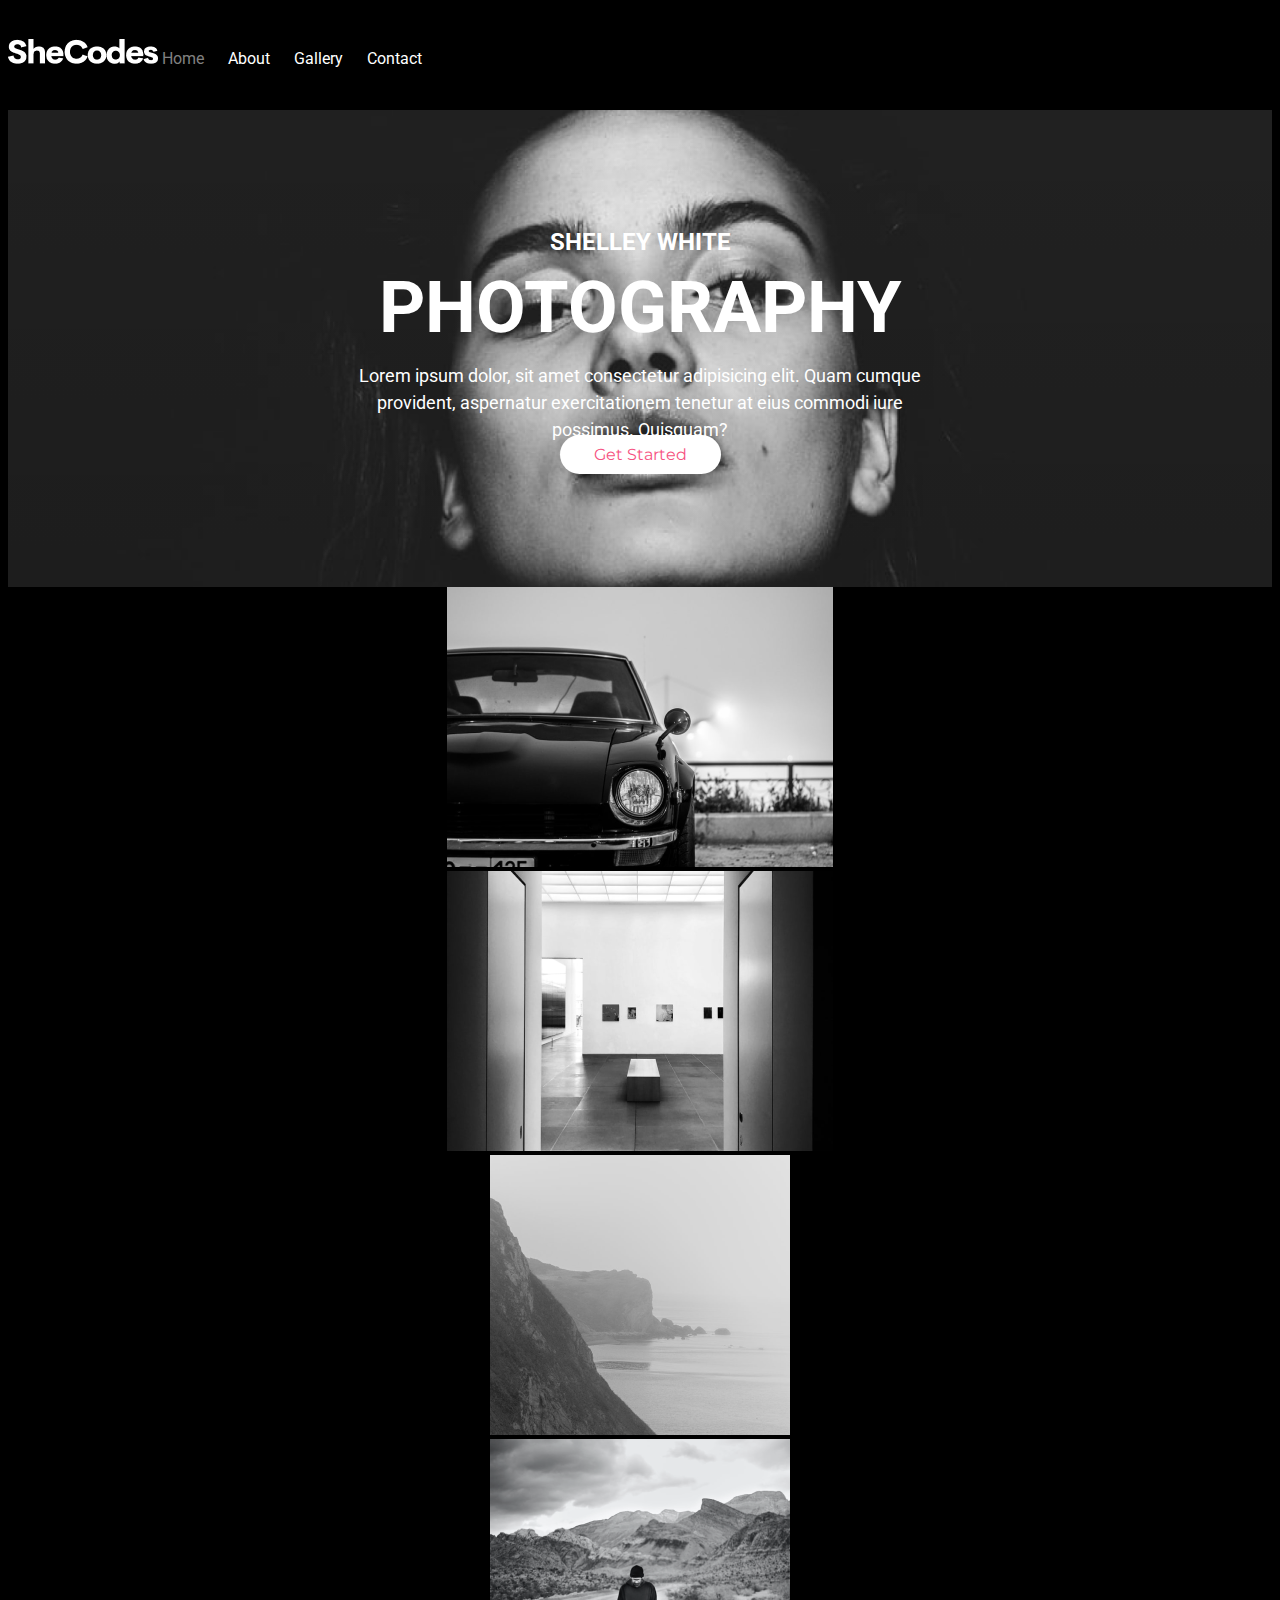
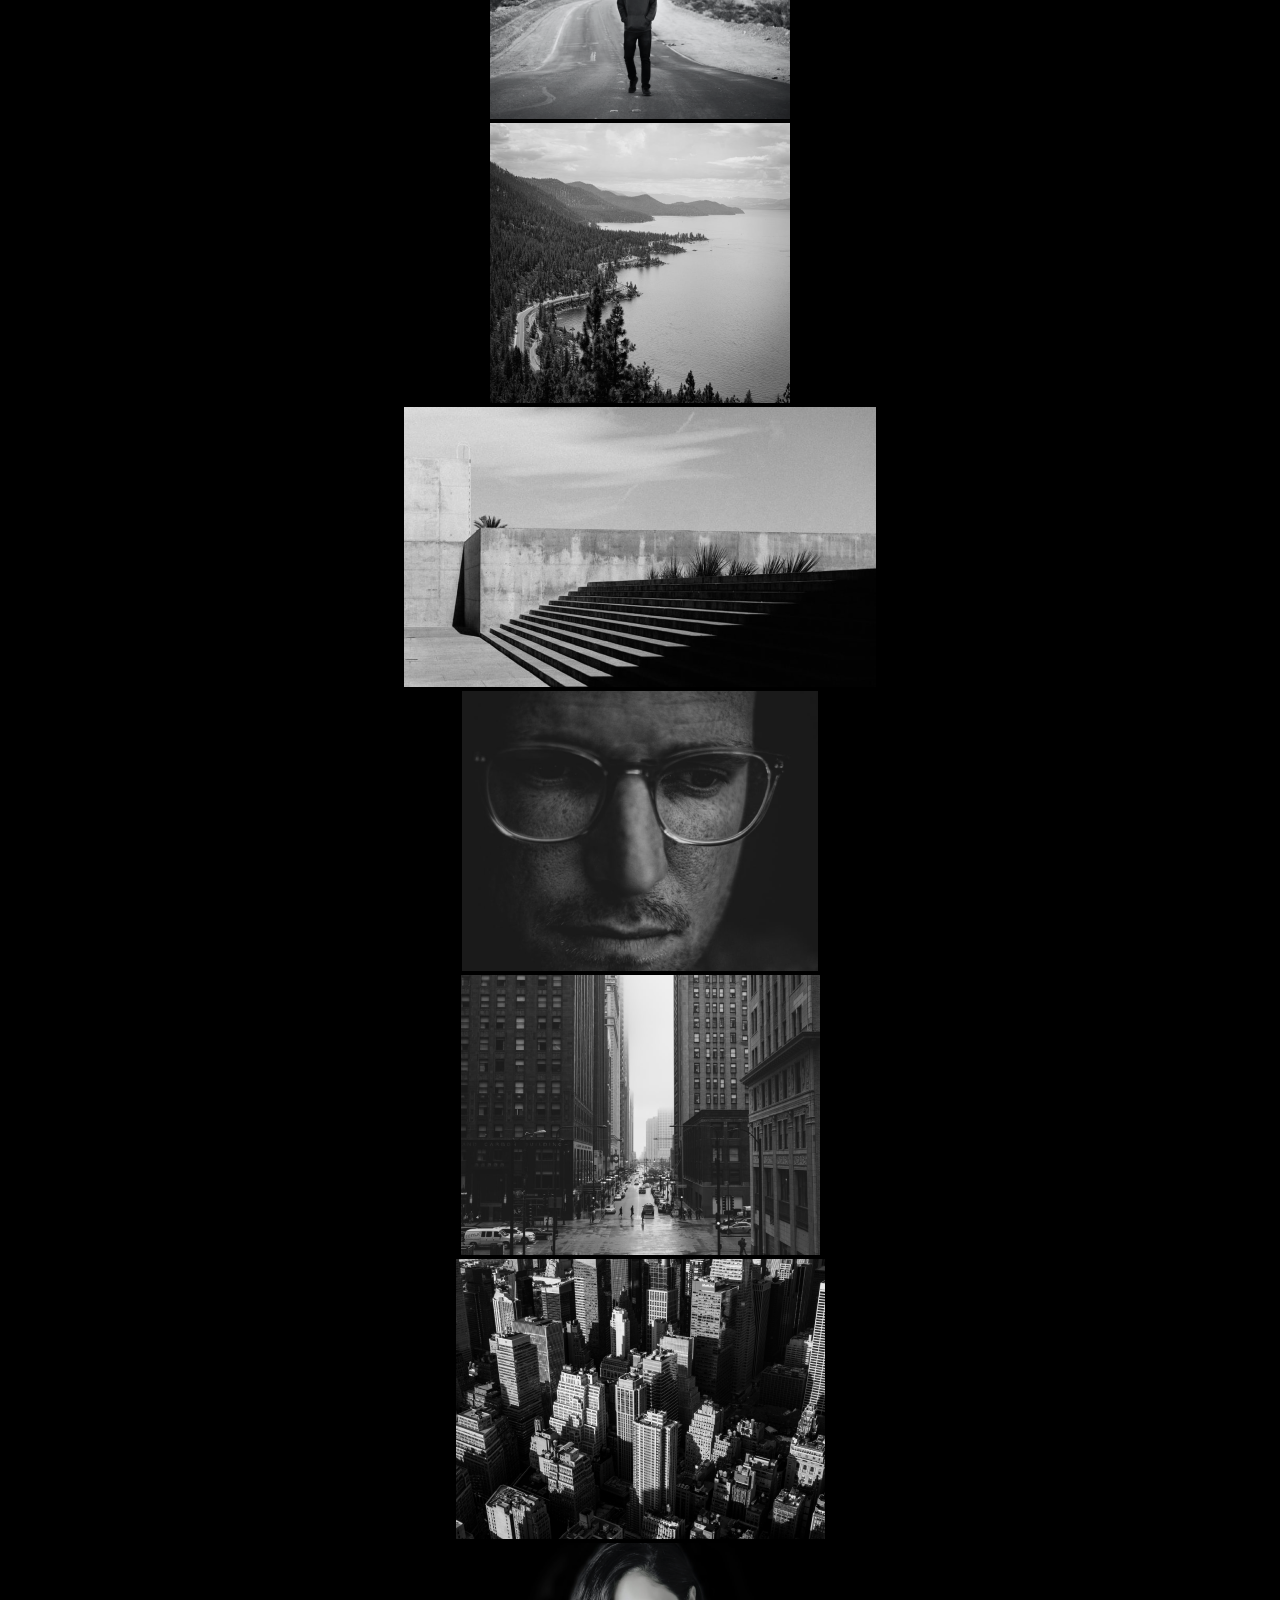
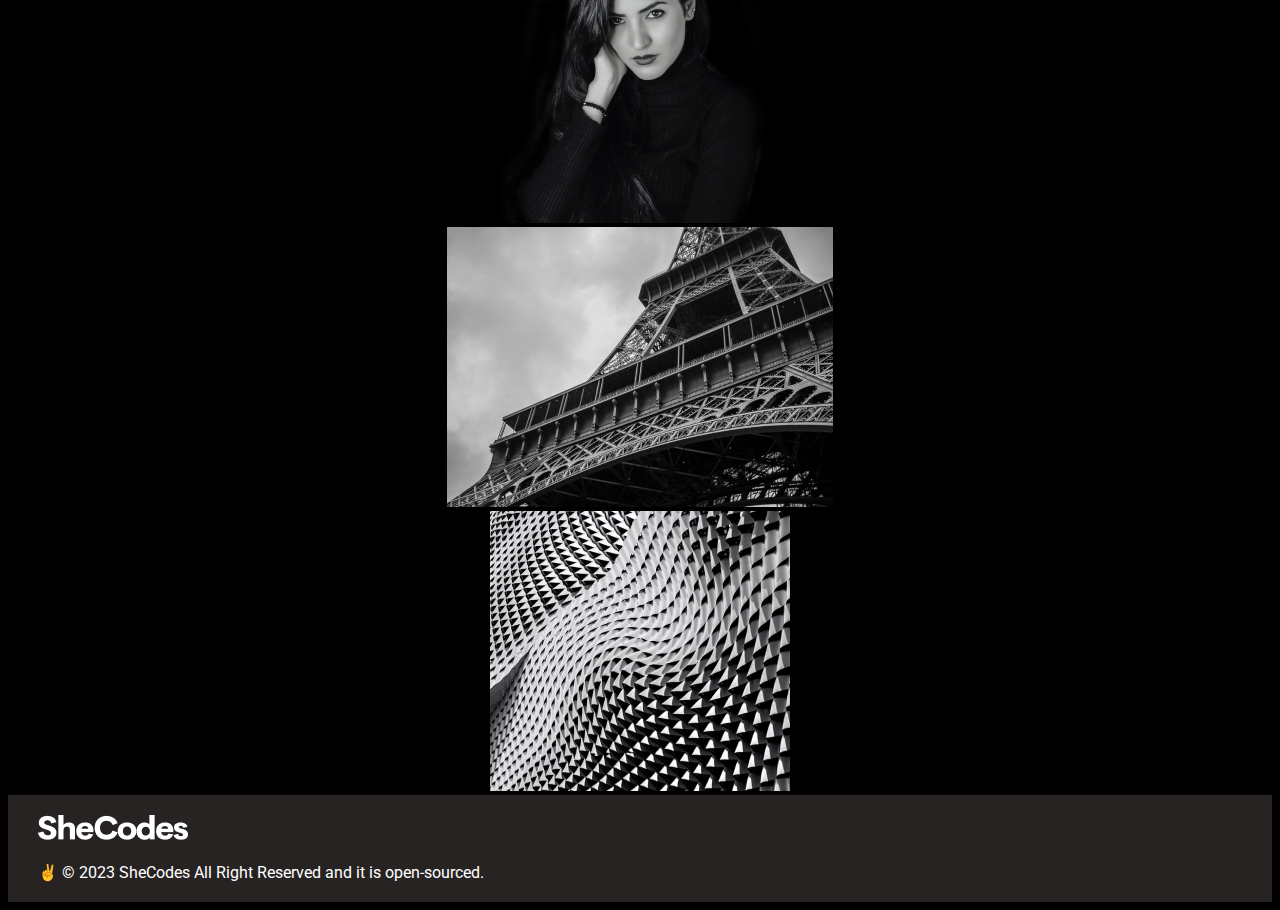
<file: index.html>
<!DOCTYPE html>
<html lang="en">
  <head>
    <meta charset="UTF-8" />
    <meta http-equiv="X-UA-Compatible" content="IE=edge" />
    <meta name="viewport" content="width=device-width, initial-scale=1.0" />
    <meta
      name="description"
      content="Shelley captures subjects in professional-quality photographs. She uses her technical expertise, creativity and composition skills to produce and preserve images that tell a story or record an event."
    />
    <link
      href="https://cdn.jsdelivr.net/npm/bootstrap@5.0.2/dist/css/bootstrap.min.css"
      rel="stylesheet"
      integrity="sha384-EVSTQN3/azprG1Anm3QDgpJLIm9Nao0Yz1ztcQTwFspd3yD65VohhpuuCOmLASjC"
      crossorigin="anonymous"
    />
    <link rel="preconnect" href="https://fonts.googleapis.com" />
    <link rel="preconnect" href="https://fonts.gstatic.com" crossorigin />
    <link
      href="https://fonts.googleapis.com/css2?family=Montserrat:wght@700&family=Roboto:wght@400;700&display=swap"
      rel="stylesheet"
    />
    <link
      rel="stylesheet"
      href="https://cdnjs.cloudflare.com/ajax/libs/font-awesome/6.4.0/css/all.min.css"
      integrity="sha512-iecdLmaskl7CVkqkXNQ/ZH/XLlvWZOJyj7Yy7tcenmpD1ypASozpmT/E0iPtmFIB46ZmdtAc9eNBvH0H/ZpiBw=="
      crossorigin="anonymous"
      referrerpolicy="no-referrer"
    />
    <link rel="stylesheet" href="src/main.css" />
    <title>Shelley White | Photographer</title>
  </head>
  <body>
    <div class="container">
      <nav class="d-md-flex justify-content-between">
        <a href="/" title="Homepage">
          <img
            src="/src/images/She Codes.png"
            class="logo d-none d-md-block"
            alt="Shelley's logo"
          />
        </a>
        <ul>
          <li class="active"><a href="/" title="Homepage">Home</a></li>
          <li>
            <a href="/about.html" title="About Shelley">About</a>
          </li>
          <li>
            <a href="/gallery.html" title="Shelley's Photo Album">Gallery</a>
          </li>
          <li>
            <a href="/contact.html" title="Contact Shelley">Contact</a>
          </li>
        </ul>
      </nav>
    </div>
    <div class="hero">
      <div class="hero-image">
        <h2>Shelley White</h2>
        <h1>Photography</h1>
        <p class="mb-5">
          Lorem ipsum dolor, sit amet consectetur adipisicing elit. Quam cumque
          provident, aspernatur exercitationem tenetur at eius commodi iure
          possimus. Quisquam?
        </p>
        <div>
          <a href="/gallery.html" title="Photo Album" class="btn btn-link"
            >Get Started</a
          >
        </div>
      </div>
      <div class="container mb-5">
        <div class="row mt-5">
          <div class="col-md-4 photo">
            <img
              src="/src/images/Rectangle 107.png"
              class="img-fluid w-100 h-100"
              alt="Img-1"
            />
          </div>
          <div class="col-md-4 photo">
            <img
              src="/src/images/Rectangle 108.png"
              class="img-fluid w-100 h-100"
              alt="Img-2"
            />
          </div>
          <div class="col-md-4">
            <img
              src="/src/images/Rectangle 109.png"
              class="img-fluid w-100 h-100"
              alt="Img-3"
            />
          </div>
        </div>
        <div class="row my-4">
          <div class="col-md-3 photo">
            <img
              src="/src/images/Rectangle 107a.png"
              class="img-fluid w-100 h-100"
              alt="Img-4"
            />
          </div>
          <div class="col-md-3 photo">
            <img
              src="/src/images/Rectangle 108a.png"
              class="img-fluid w-100 h-100"
              alt="Img-5"
            />
          </div>
          <div class="col-md-6">
            <img
              src="/src/images/Rectangle 109a.png"
              class="img-fluid w-100 h-100"
              alt="Img-6"
            />
          </div>
        </div>
        <div class="row my-4">
          <div class="col-md-4 photo">
            <img
              src="/src/images/Rectangle 107b.png"
              class="img-fluid w-100 h-100"
              alt="Img-7"
            />
          </div>
          <div class="col-md-4 photo">
            <img
              src="/src/images/Rectangle 108b.png"
              class="img-fluid w-100 h-100"
              alt="Img-8"
            />
          </div>
          <div class="col-md-4">
            <img
              src="/src/images/Rectangle 109b.png"
              class="img-fluid w-100 h-100"
              alt="Img-9"
            />
          </div>
        </div>
        <div class="row my-4">
          <div class="col-md-4 photo">
            <img
              src="/src/images/Rectangle 107c.png"
              class="img-fluid w-100 h-100"
              alt="Img-10"
            />
          </div>
          <div class="col-md-5 photo">
            <img
              src="/src/images/Rectangle 108c.png"
              class="img-fluid w-100 h-100"
              alt="Img-11"
            />
          </div>
          <div class="col-md-3">
            <img
              src="/src/images/Rectangle 109c.png"
              class="img-fluid w-100 h-100"
              alt="Img-12"
            />
          </div>
        </div>
      </div>
    </div>
    <footer>
      <div class="container d-md-flex justify-content-between">
        <div>
          <a href="/" title="Homepage">
            <img
              src="/src/images/She Codes.png"
              class="d-none d-md-block"
              alt="Shelleys's logo"
            />
          </a>
        </div>
        <ul class="socials d-none d-md-block">
          <a
            href="https://www.facebook.com"
            title="Facebook Account"
            target="_blank"
            ><li><i class="fab fa-facebook"></i></li>
          </a>
          <a
            href="https://www.instagram.com"
            title="Instagram Account"
            target="_blank"
          >
            <li>
              <i class="fab fa-instagram"></i>
            </li>
          </a>
          <a
            href="https://www.twitter.com"
            title="Twitter Account"
            target="_blank"
          >
            <li>
              <i class="fab fa-twitter"></i>
            </li>
          </a>
        </ul>
        <p>
          ✌️ &copy; 2023 SheCodes All Right Reserved and it is
          <a href="https://github.com/EniolaCodes/portfolio.git" target="_blank"
            >open-sourced.</a
          >
        </p>
      </div>
    </footer>
  </body>
</html>
</file>
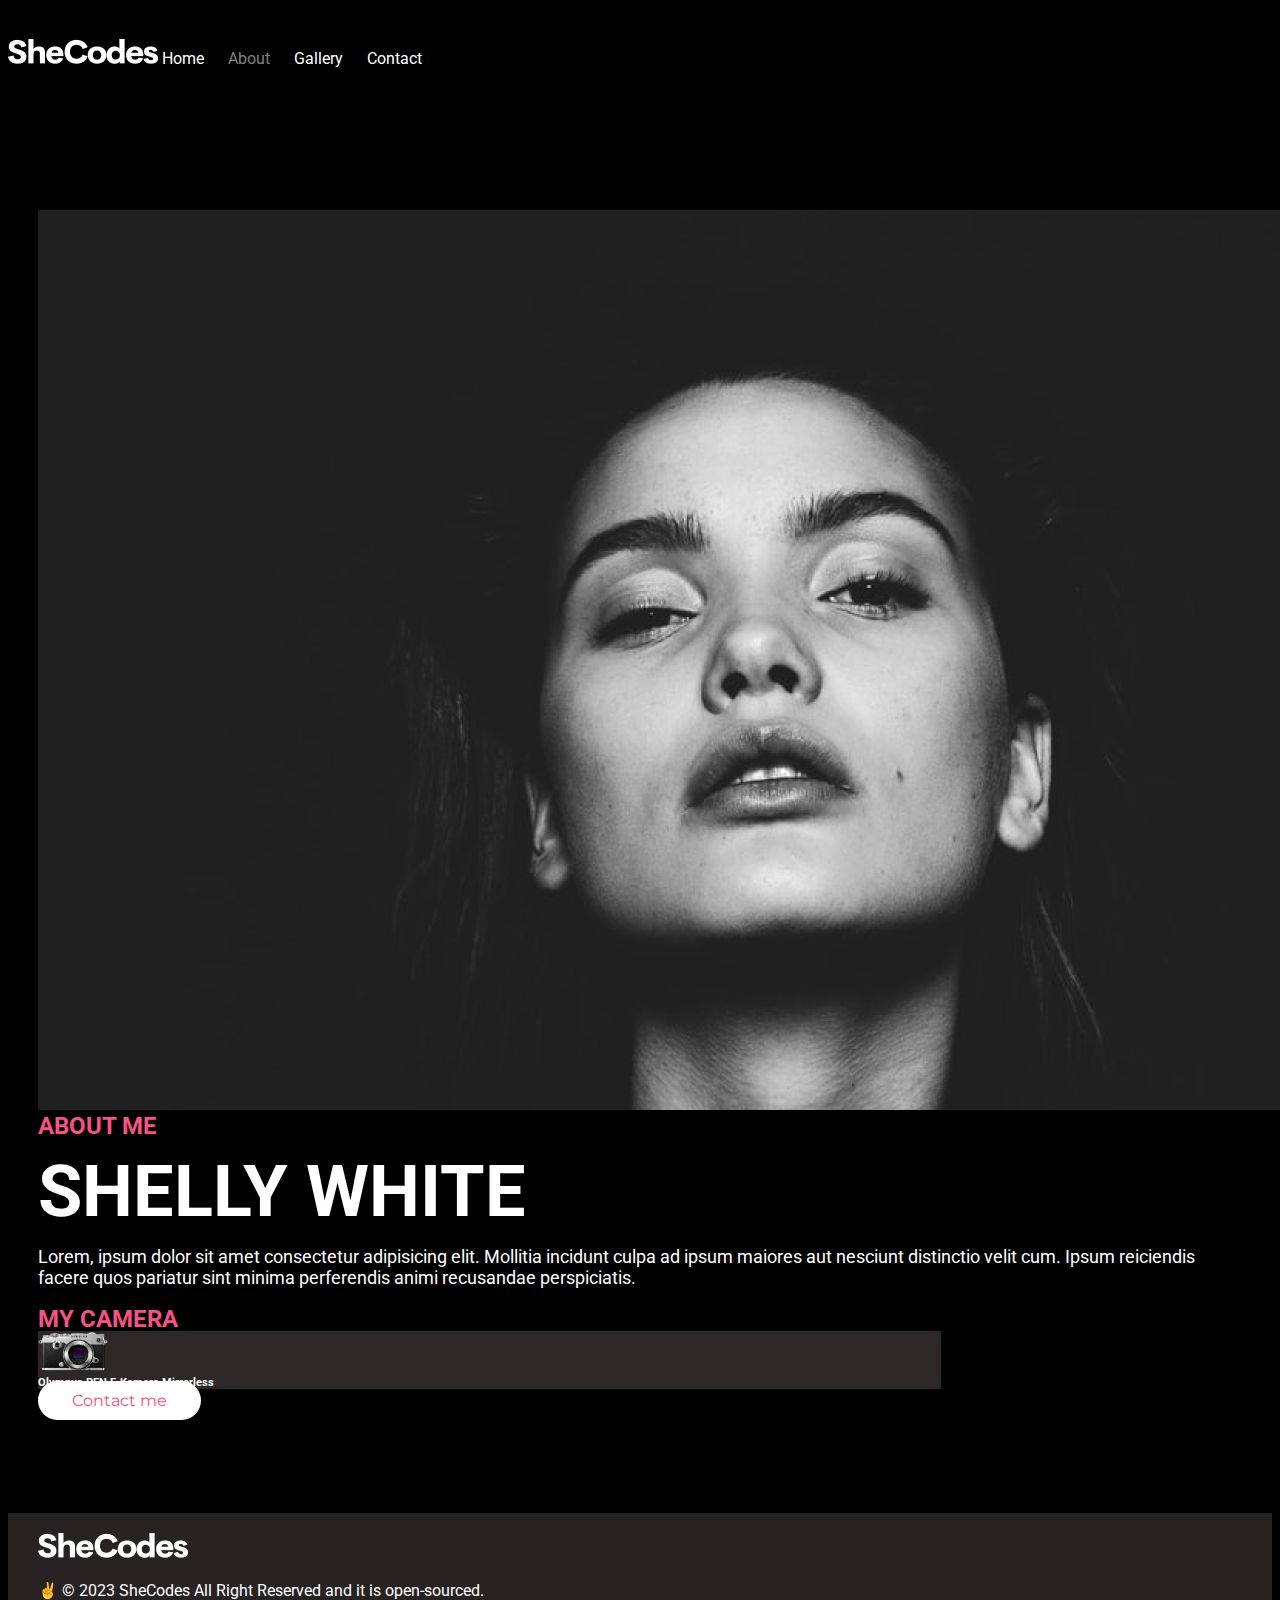
<file: about.html>
<!DOCTYPE html>
<html lang="en">
  <head>
    <meta charset="UTF-8" />
    <meta http-equiv="X-UA-Compatible" content="IE=edge" />
    <meta name="viewport" content="width=device-width, initial-scale=1.0" />
    <meta
      name="description"
      content="Shelley revisits location/subject to gain more insight, thinks about post processing whilst taking photos and learns from failures."
    />
    <link
      href="https://cdn.jsdelivr.net/npm/bootstrap@5.0.2/dist/css/bootstrap.min.css"
      rel="stylesheet"
      integrity="sha384-EVSTQN3/azprG1Anm3QDgpJLIm9Nao0Yz1ztcQTwFspd3yD65VohhpuuCOmLASjC"
      crossorigin="anonymous"
    />
    <link rel="preconnect" href="https://fonts.googleapis.com" />
    <link rel="preconnect" href="https://fonts.gstatic.com" crossorigin />
    <link
      href="https://fonts.googleapis.com/css2?family=Montserrat:wght@700&family=Roboto:wght@400;700&display=swap"
      rel="stylesheet"
    />
    <link
      rel="stylesheet"
      href="https://cdnjs.cloudflare.com/ajax/libs/font-awesome/6.4.0/css/all.min.css"
      integrity="sha512-iecdLmaskl7CVkqkXNQ/ZH/XLlvWZOJyj7Yy7tcenmpD1ypASozpmT/E0iPtmFIB46ZmdtAc9eNBvH0H/ZpiBw=="
      crossorigin="anonymous"
      referrerpolicy="no-referrer"
    />
    <link rel="stylesheet" href="src/main.css" />
    <title>Shelley White | About Shelley</title>
  </head>
  <body>
    <div class="container">
      <nav class="d-md-flex justify-content-between">
        <a href="/" title="Homepage">
          <img
            src="/src/images/She Codes.png"
            class="logo d-none d-md-block"
            alt="Shelley's logo"
          />
        </a>
        <ul>
          <li><a href="/" title="Homepage">Home</a></li>
          <li class="active">
            <a href="/about.html" title="About Shelley">About</a>
          </li>
          <li>
            <a href="/gallery.html" title="Shelley's Photo Album">Gallery</a>
          </li>
          <li>
            <a href="/contact.html" title="Contact Shelley">Contact</a>
          </li>
        </ul>
      </nav>
    </div>
    <div class="about-hero container">
      <div class="row">
        <div class="col-6">
          <img
            src="/src/images/bg.png"
            class="img-fluid rounded shadow w-100 h-100"
            alt=""
          />
        </div>
        <div class="col-md-6">
          <h2 class="mb-3 about about-heading">About Me</h2>
          <h1 class="mb-3 about-name">Shelly White</h1>
          <p class="mb-4">
            Lorem, ipsum dolor sit amet consectetur adipisicing elit. Mollitia
            incidunt culpa ad ipsum maiores aut nesciunt distinctio velit cum.
            Ipsum reiciendis facere quos pariatur sint minima perferendis animi
            recusandae perspiciatis.
          </p>
          <ul class="socials">
            <a href="https://www.facebook.com" target="_blank">
              <li><i class="fab fa-facebook"></i></li>
            </a>
            <a href="https://www.instagram.com" target="_blank">
              <li>
                <i class="fab fa-instagram"></i>
              </li>
            </a>
            <a href="https://www.twitter.com" target="_blank">
              <li>
                <i class="fab fa-twitter"></i>
              </li>
            </a>
          </ul>
          <h2 class="about-heading mt-5">My Camera</h2>
          <div class="d-flex p-2 mt-3 camera">
            <img src="/src/images/image 34.png" class="img-fluid" alt="" />
            <h6 class="pt-3 mx-4">Olympus PEN F-Kamera Mirrorless</h6>
          </div>
          <div>
            <a
              href="/contact.html"
              title="Contact Shelley"
              class="btn btn-link mt-5 abt-btn"
              >Contact me</a
            >
          </div>
        </div>
      </div>
    </div>
    <footer>
      <div class="container d-md-flex justify-content-between">
        <div>
          <a href="/index.html" title="Homepage">
            <img
              src="/src/images/She Codes.png"
              class="d-none d-md-block"
              alt="Shelley's logo"
            />
          </a>
        </div>
        <ul class="socials d-none d-md-block">
          <a
            href="https://www.facebook.com"
            title="Facebook account"
            target="_blank"
            ><li><i class="fab fa-facebook"></i></li>
          </a>
          <a
            href="https://www.instagram.com"
            title="Instagram account"
            target="_blank"
          >
            <li>
              <i class="fab fa-instagram"></i>
            </li>
          </a>
          <a
            href="https://www.twitter.com"
            title="Twitter account"
            target="_blank"
          >
            <li>
              <i class="fab fa-twitter"></i>
            </li>
          </a>
        </ul>
        <p>
          ✌️ &copy; 2023 SheCodes All Right Reserved and it is
          <a href="https://github.com/EniolaCodes/portfolio.git" target="_blank"
            >open-sourced.</a
          >
        </p>
      </div>
    </footer>
  </body>
</html>
</file>
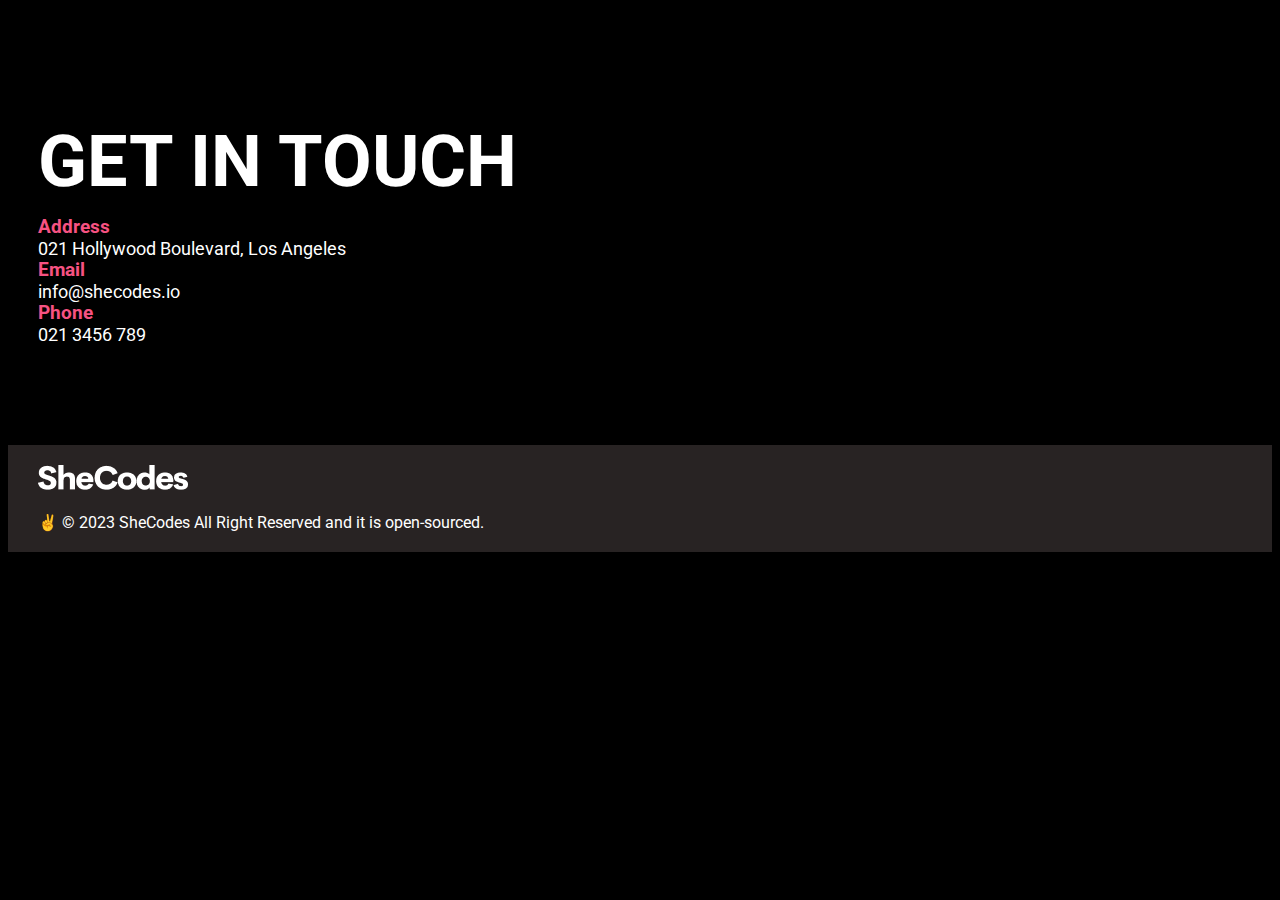
<file: contact.html>
<!DOCTYPE html>
<html lang="en">
  <head>
    <meta charset="UTF-8" />
    <meta http-equiv="X-UA-Compatible" content="IE=edge" />
    <meta name="viewport" content="width=device-width, initial-scale=1.0" />
    <meta
      name="description"
      content="This page provides guidance for existing customers and offers an overview of Shelley's photography to new customers."
    />
    <link
      href="https://cdn.jsdelivr.net/npm/bootstrap@5.0.2/dist/css/bootstrap.min.css"
      rel="stylesheet"
      integrity="sha384-EVSTQN3/azprG1Anm3QDgpJLIm9Nao0Yz1ztcQTwFspd3yD65VohhpuuCOmLASjC"
      crossorigin="anonymous"
    />
    <link rel="preconnect" href="https://fonts.googleapis.com" />
    <link rel="preconnect" href="https://fonts.gstatic.com" crossorigin />
    <link
      href="https://fonts.googleapis.com/css2?family=Montserrat:wght@700&family=Roboto:wght@400;700&display=swap"
      rel="stylesheet"
    />
    <link
      rel="stylesheet"
      href="https://cdnjs.cloudflare.com/ajax/libs/font-awesome/6.4.0/css/all.min.css"
      integrity="sha512-iecdLmaskl7CVkqkXNQ/ZH/XLlvWZOJyj7Yy7tcenmpD1ypASozpmT/E0iPtmFIB46ZmdtAc9eNBvH0H/ZpiBw=="
      crossorigin="anonymous"
      referrerpolicy="no-referrer"
    />
    <link rel="stylesheet" href="src/main.css" />
    <title>Shelley White | Contact Shelley</title>
  </head>
  <body>
    <div class="conatiner content-container">
      <div class="content text-center">
        <h1 class="mb-3">Get in touch</h1>
        <h3 class="text-uppercase address">Address</h3>
        <div class="d-inline-flex">
          <p>
            <i class="fa-solid fa-location-dot"></i>
          </p>
          <p class="mx-3 mb-3">021 Hollywood Boulevard, Los Angeles</p>
        </div>
        <h3 class="text-uppercase address">Email</h3>
        <div class="d-inline-flex">
          <p>
            <i class="fa-solid fa-envelope"></i>
          </p>
          <p class="mx-3 mb-3">
            <a href="https:www.shecodes.io">info@shecodes.io</a>
          </p>
        </div>
        <h3 class="text-uppercase address">Phone</h3>
        <div class="d-inline-flex">
          <p>
            <i class="fa-solid fa-phone"></i>
          </p>
          <p class="mx-3">021 3456 789</p>
        </div>
      </div>
    </div>
    <footer>
      <div class="container d-md-flex justify-content-between">
        <div>
          <a href="/index.html" title="Homepage">
            <img
              src="/src/images/She Codes.png"
              class="d-none d-md-block"
              alt="Shelley's logo"
            />
          </a>
        </div>
        <ul class="socials d-none d-lg-block">
          <a
            href="https://www.facebook.com"
            title="Facebook Account"
            target="_blank"
            ><li><i class="fab fa-facebook"></i></li>
          </a>
          <a
            href="https://www.instagram.com"
            title="Instagram Account"
            target="_blank"
          >
            <li>
              <i class="fab fa-instagram"></i>
            </li>
          </a>
          <a
            href="https://www.twitter.com"
            title="Twitter Account"
            target="_blank"
          >
            <li>
              <i class="fab fa-twitter"></i>
            </li>
          </a>
        </ul>
        <p>
          ✌️ &copy; 2023 SheCodes All Right Reserved and it is
          <a
            href="https://github.com/EniolaCodes/portfolio.git"
            target="_blank"
          >
            open-sourced.</a
          >
        </p>
      </div>
    </footer>
  </body>
</html>
</file>
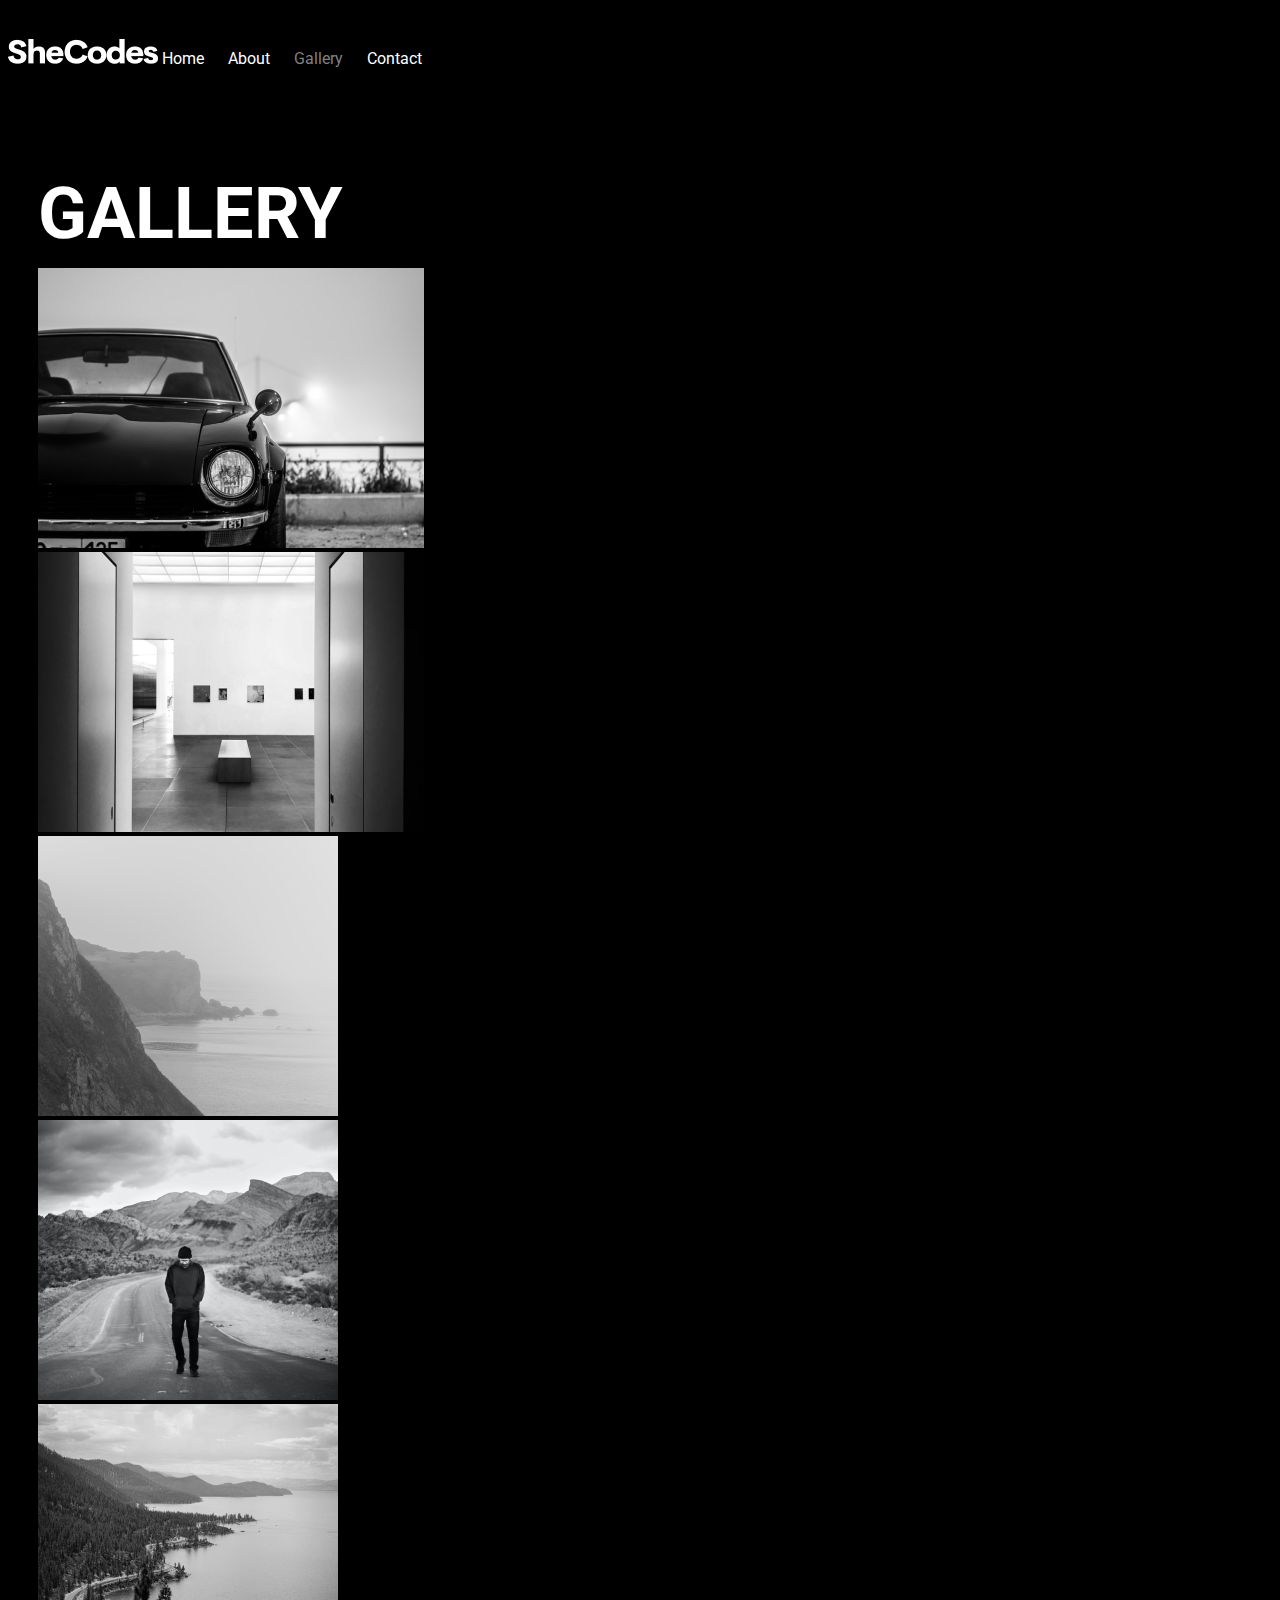
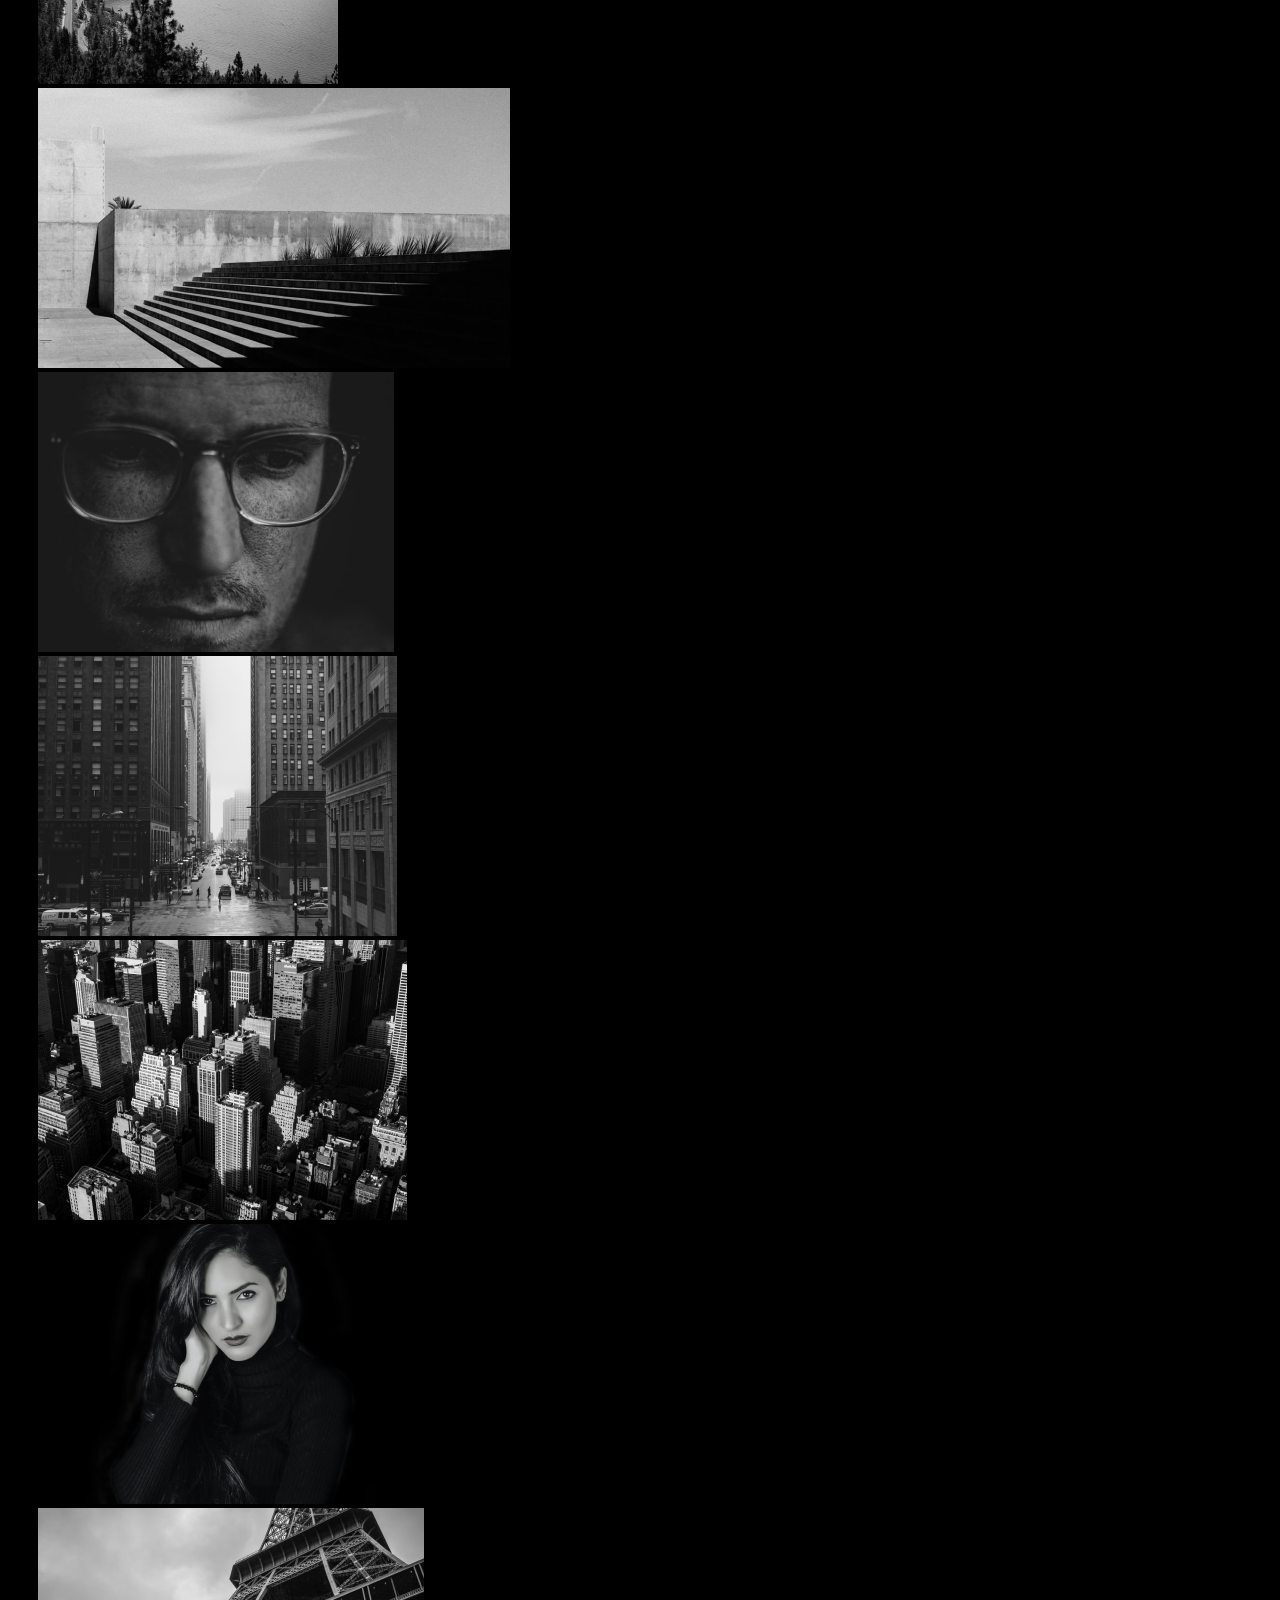
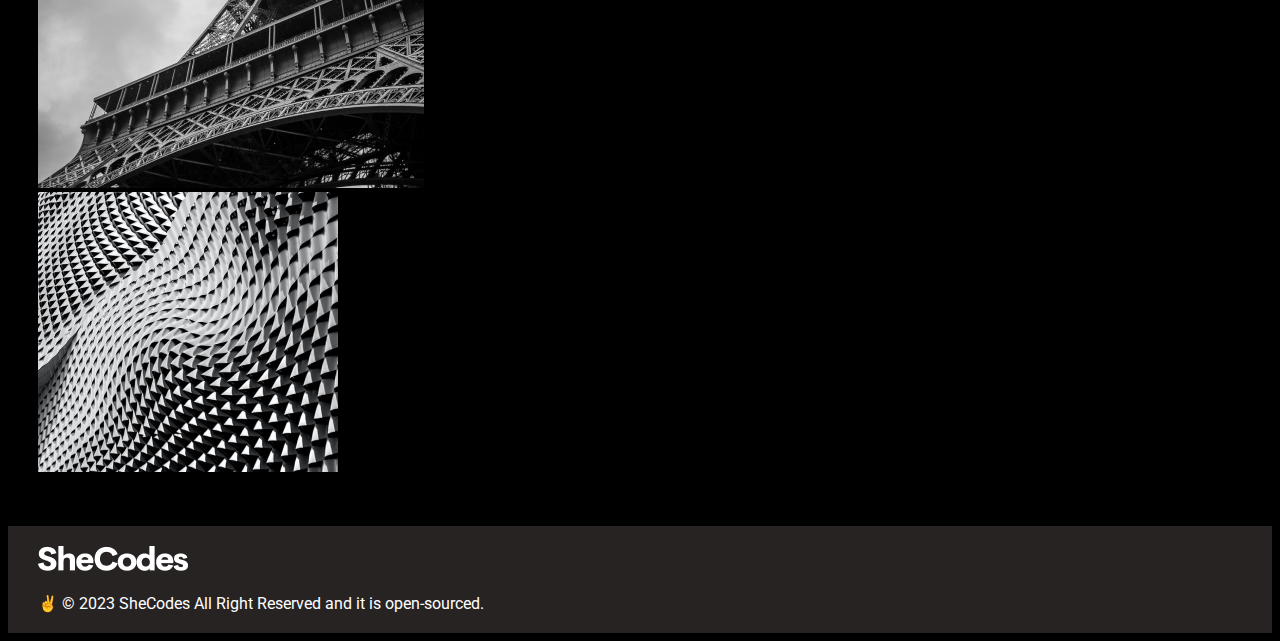
<file: gallery.html>
<!DOCTYPE html>
<html lang="en">
  <head>
    <meta charset="UTF-8" />
    <meta http-equiv="X-UA-Compatible" content="IE=edge" />
    <meta name="viewport" content="width=device-width, initial-scale=1.0" />
    <meta
      name="description"
      content="Shelley organize and choose the right photos, highlight favorites and create variety in spreads and include helpful text."
    />
    <link
      href="https://cdn.jsdelivr.net/npm/bootstrap@5.0.2/dist/css/bootstrap.min.css"
      rel="stylesheet"
      integrity="sha384-EVSTQN3/azprG1Anm3QDgpJLIm9Nao0Yz1ztcQTwFspd3yD65VohhpuuCOmLASjC"
      crossorigin="anonymous"
    />
    <link rel="preconnect" href="https://fonts.googleapis.com" />
    <link rel="preconnect" href="https://fonts.gstatic.com" crossorigin />
    <link
      href="https://fonts.googleapis.com/css2?family=Montserrat:wght@700&family=Roboto:wght@400;700&display=swap"
      rel="stylesheet"
    />
    <link
      rel="stylesheet"
      href="https://cdnjs.cloudflare.com/ajax/libs/font-awesome/6.4.0/css/all.min.css"
      integrity="sha512-iecdLmaskl7CVkqkXNQ/ZH/XLlvWZOJyj7Yy7tcenmpD1ypASozpmT/E0iPtmFIB46ZmdtAc9eNBvH0H/ZpiBw=="
      crossorigin="anonymous"
      referrerpolicy="no-referrer"
    />
    <link rel="stylesheet" href="src/main.css" />
    <title>Shelley White | Photo Album</title>
  </head>
  <body>
    <div class="container">
      <nav class="d-md-flex justify-content-between">
        <a href="/" title="Homepage">
          <img
            src="/src/images/She Codes.png"
            class="logo d-none d-md-block"
            alt="Shelley's logo"
          />
        </a>
        <ul>
          <li><a href="/" title="Homepage">Home</a></li>
          <li>
            <a href="/about.html" title="About Shelley">About</a>
          </li>
          <li class="active">
            <a href="/gallery.html" title="Shelley's Photo Album">Gallery</a>
          </li>
          <li>
            <a href="/contact.html" title="Contact Shelley">Contact</a>
          </li>
        </ul>
      </nav>
    </div>
    <div class="gallery-hero">
      <h1 class="text-center mb-4">gallery</h1>
      <div class="container">
        <div class="row">
          <div class="col-md-4 photo">
            <img
              src="/src/images/Rectangle 107.png"
              class="img-fluid w-100 h-100"
              alt="Img-1"
            />
          </div>
          <div class="col-md-4 photo">
            <img
              src="/src/images/Rectangle 108.png"
              class="img-fluid w-100 h-100"
              alt="Img-2"
            />
          </div>
          <div class="col-md-4">
            <img
              src="/src/images/Rectangle 109.png"
              class="img-fluid w-100 h-100"
              alt="Img-3"
            />
          </div>
        </div>
        <div class="row my-4">
          <div class="col-md-3 photo">
            <img
              src="/src/images/Rectangle 107a.png"
              class="img-fluid w-100 h-100"
              alt="Img-4"
            />
          </div>
          <div class="col-md-3 photo">
            <img
              src="/src/images/Rectangle 108a.png"
              class="img-fluid w-100 h-100"
              alt="Img-5"
            />
          </div>
          <div class="col-md-6">
            <img
              src="/src/images/Rectangle 109a.png"
              class="img-fluid w-100 h-100"
              alt="Img-6"
            />
          </div>
        </div>
        <div class="row my-4">
          <div class="col-md-4 photo">
            <img
              src="/src/images/Rectangle 107b.png"
              class="img-fluid w-100 h-100"
              alt="Img-7"
            />
          </div>
          <div class="col-md-4 photo">
            <img
              src="/src/images/Rectangle 108b.png"
              class="img-fluid w-100 h-100"
              alt="Img-8"
            />
          </div>
          <div class="col-md-4">
            <img
              src="/src/images/Rectangle 109b.png"
              class="img-fluid w-100 h-100"
              alt="Img-9"
            />
          </div>
        </div>
        <div class="row my-4">
          <div class="col-md-4 photo">
            <img
              src="/src/images/Rectangle 107c.png"
              class="img-fluid w-100 h-100"
              alt="Img-10"
            />
          </div>
          <div class="col-md-5 photo">
            <img
              src="/src/images/Rectangle 108c.png"
              class="img-fluid w-100 h-100"
              alt="Img-11"
            />
          </div>
          <div class="col-md-3">
            <img
              src="/src/images/Rectangle 109c.png"
              class="img-fluid w-100 h-100"
              alt="Img-12"
            />
          </div>
        </div>
      </div>
    </div>
    <footer>
      <div class="container d-md-flex justify-content-between">
        <div>
          <a href="/index.html" title="Homepage">
            <img
              src="/src/images/She Codes.png"
              class="d-none d-md-block"
              alt="Shelley's logo"
            />
          </a>
        </div>
        <ul class="socials d-none d-md-block">
          <a
            href="https://www.facebook.com"
            title="Facebook Account"
            target="_blank"
            ><li><i class="fab fa-facebook"></i></li>
          </a>
          <a
            href="https://www.instagram.com"
            title="Instagram Account"
            target="_blank"
          >
            <li>
              <i class="fab fa-instagram"></i>
            </li>
          </a>
          <a
            href="https://www.twitter.com"
            title="Twitter Account"
            target="_blank"
          >
            <li>
              <i class="fab fa-twitter"></i>
            </li>
          </a>
        </ul>
        <p>
          ✌️ &copy; 2023 SheCodes All Right Reserved and it is
          <a href="https://github.com/EniolaCodes/portfolio.git" target="_blank"
            >open-sourced.</a
          >
        </p>
      </div>
    </footer>
  </body>
</html>
</file>
<file: src/main.css>
/* font-family: 'Montserrat', sans-serif;
font-family: 'Roboto', sans-serif; */
:root {
  --transition: --all in 150ms ease-in-out;
  --btn-padding: 10px 34px;
  --content-padding: 170px 30px;
  --btn-radius: 40px;
  --heading-color: #f65282;
}
h1,
h2,
h3,
h4,
h5,
h6,
p {
  margin: 0;
  color: #ffffff;
}
p {
  font-size: 18px;
}

a {
  text-decoration: none;
  color: #ffffff;
  transition: var(--transition);
  -webkit-transition: var(--transition);
  -moz-transition: var(--transition);
  -ms-transition: var(--transition);
  -o-transition: var(--transition);
}
a:hover {
  color: --var(--heading-color);
}
body {
  font-family: "Roboto", Sans-serif;
  background: #000000;
}
h1 {
  font-size: 72px;
  font-weight: 700;
  text-transform: uppercase;
  line-height: 1.5;
}
h2 {
  font-size: 24px;
  font-weight: 700;
  text-transform: uppercase;
  line-height: 1;
}
.logo {
  max-height: 50px;
}
nav li {
  background: none;
  line-height: 42px;
  color: #ffffff;
  font-size: 16px;
}
nav {
  padding: 30px 0;
}

nav li.active a {
  color: #808080;
}
nav li,
a:hover {
  color: var(--heading-color);
}
.hero {
  text-align: center;
}
.hero-image {
  background: linear-gradient(rgba(0, 0, 0, 0), rgba(0, 0, 0, 0.1)),
    url(/src/images/bg.png) center/cover no-repeat;
}

.hero p {
  font-size: 18px;
  font-weight: 400;
  line-height: 1.5;
  max-width: 600px;
  margin: auto;
}
.btn-link {
  background: #ffffff;
  color: var(--heading-color);
  font-family: "Montserrat", sans-serif;
  line-height: 1.5;
  text-decoration: none;
  border-radius: var(--btn-radius);
  padding: var(--btn-padding);
  -webkit-border-radius: var(--btn-radius);
  -moz-border-radius: var(--btn-radius);
  -ms-border-radius: var(--btn-radius);
  -o-border-radius: var(--btn-radius);
  transition: var(--transition);
  -webkit-transition: var(--transition);
  -moz-transition: var(--transition);
  -ms-transition: var(--transition);
  -o-transition: var(--transition);
}
.btn-link:hover {
  background: var(--heading-color);
  color: #ffffff;
}

/* about section */
ul {
  list-style-type: none;
  margin: 0;
  padding: 0;
}
ul,
li {
  display: inline;
  margin-left: 20px;
}
ul,
li:first-child {
  margin-left: 0;
}
li {
  background: rgba(255, 255, 255, 1);
}

.about-hero {
  padding: 100px 30px;
}
.about-heading {
  color: var(--heading-color);
}
.camera {
  background: rgba(45, 39, 39, 1);
  width: 75%;
}

/* gallery section */
.gallery-hero {
  padding: 50px 30px;
}
.hero-image {
  padding: 120px 30px;
}

/* contact section */
.address,
.email,
.phone {
  color: var(--heading-color);
}

.content-container {
  padding: 100px 30px;
}
footer {
  background: rgba(40, 35, 35, 1);
  padding: 20px 30px;
}
footer p {
  font-size: 16px;
}

.socials a {
  color: #000000;
  margin-left: 20px;
}
.socials a:first-child {
  margin-left: 0;
}
.socials a:hover {
  color: var(--heading-color);
}
p a:hover {
  color: var(--heading-color);
}
@media (max-width: 900px) {
  .hero-image {
    background-image: none;
    background: #808080;
  }

  h2 {
    font-size: 16px;
  }
  h1 {
    font-size: 40px;
  }
  p {
    font-size: 14px;
  }
  .hero p {
    max-width: 370px;
    margin: auto;
  }
  .about {
    margin-top: 20px;
  }
  .camera,
  h6 {
    font-size: 14px;
  }
  .camera {
    width: 75%;
  }
  .hero,
  .about-hero,
  .gallery-hero {
    padding: 30px 10px;
  }
  .photo {
    margin-bottom: 20px;
    max-width: 100%;
  }
  nav ul {
    display: flex;
    justify-content: space-evenly;
  }
  footer p {
    display: flex;
    justify-content: center;
    font-size: 10px;
  }
}
</file>
